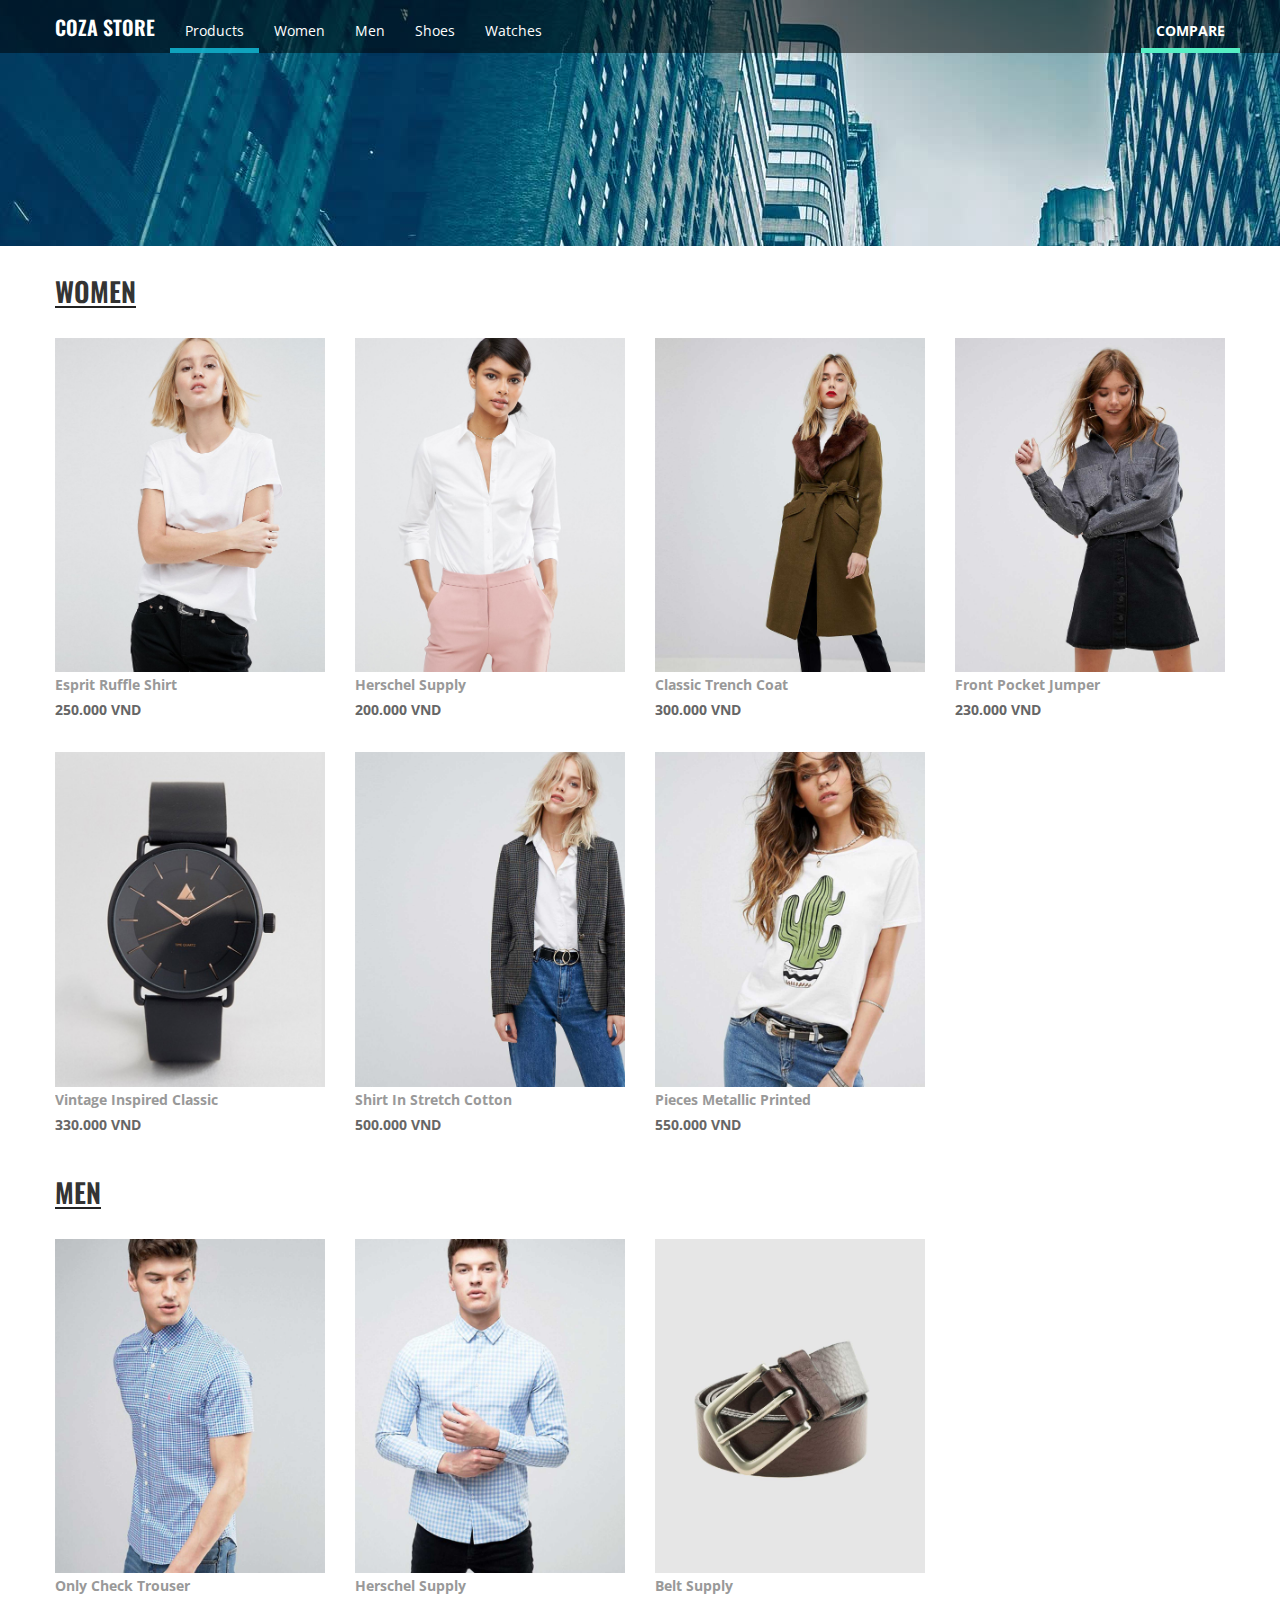
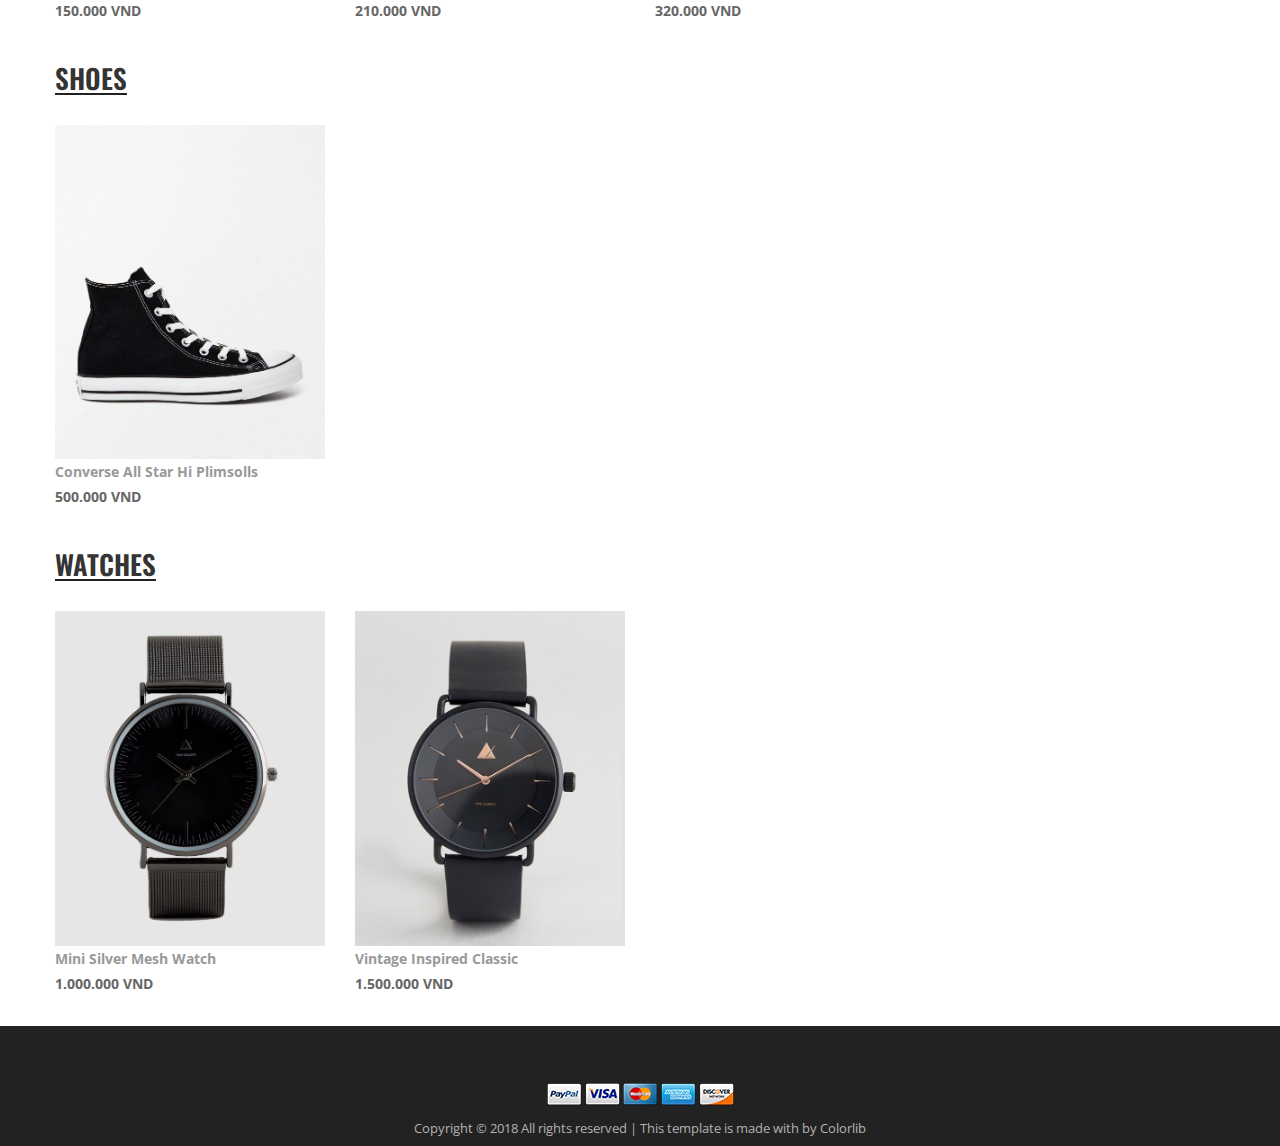
<file: grid-products/index.html>
<!DOCTYPE html>
<html lang="en">
<head>
  <meta charset="UTF-8">
  <meta name="viewport" content="width=device-width, initial-scale=1.0">
  <meta http-equiv="X-UA-Compatible" content="ie=edge">
  <link href="https://fonts.googleapis.com/css?family=Open+Sans:300,400" rel="stylesheet">
  <link href="https://fonts.googleapis.com/css?family=Oswald:600" rel="stylesheet">
  <link rel="stylesheet" href="style/reset.css">
  <link rel="stylesheet" href="style/style.css">
  <title>Coza Store</title>
</head>
<body>
  <header class="page-header">
    <nav class="page-header__nav nav">
        <div class="container">
          <ul class="nav__menu">
            <li class="nav__item nav__item--logo"><a href="">coza store</a></li>
            <li class="nav__item"><a href="javascript:void(0)" data-type="all" class="nav__link active">Products</a></li>
            <li class="nav__item"><a href="javascript:void(0)" data-type="women" class="nav__link">Women</a></li>
            <li class="nav__item"><a href="javascript:void(0)" data-type="men" class="nav__link">Men</a></li>
            <li class="nav__item"><a href="javascript:void(0)" data-type="shoes" class="nav__link">Shoes</a></li>
            <li class="nav__item"><a href="javascript:void(0)" data-type="watches" class="nav__link">Watches</a></li>
            <li class="nav__item nav__item--compare" id="compare-products"><a href="javascript:void(0)" class="active">Compare</a></li>
          </ul>
      </div>
    </nav>
  </header>

  <main class="body">
    <div class="container">
      <section class="list-products"></section>
    </div>
  </main>

  <footer class="page-footer">
    <div class="container">
      <ul class="payment">
        <li class="payment__item"><a href=""><img src="image/icon-pay-01.png" alt=""></a></li>
        <li class="payment__item"><a href=""><img src="image/icon-pay-02.png" alt=""></a></li>
        <li class="payment__item"><a href=""><img src="image/icon-pay-03.png" alt=""></a></li>
        <li class="payment__item"><a href=""><img src="image/icon-pay-04.png" alt=""></a></li>
        <li class="payment__item"><a href=""><img src="image/icon-pay-05.png" alt=""></a></li>
      </ul>
      <p class="page-footer__copyright">
        Copyright &copy; 2018 All rights reserved | This template is made with  by Colorlib
      </p>
    </div>
  </footer>

  <!--  SHORTCODE -->
  <section class="modal modal--black modal--off">
    <div class="modal__content">
      <div class="container">
        <h1 class="modal__title"><a href="">This is title</a></h1>
        <p class="modal__price text--primary text--medium" data-prefix-price="Price">Price: 400</p>
        <p class="modal__description">This is description</p>
        <button class="btn modal__button" id="modal__close">Close</button>
      </div>
    </div>
  </section>

  <!-- COMPARE -->
  <section class="modal modal--white modal--effect-uptodown" id="modal-compare">
    <div class="modal__header">
      <a href="#" class="modal__btn-close" id="modal--white-btn-close">&#10539;</a>
    </div>
    <div class="modal__body">
      <div class="container">
        <h1 class="modal-compare__title">Product Compare</h1>
        <div class="modal-compare__result"></div>
      </div>
    </div>
  </section>

  <script src="https://code.jquery.com/jquery-2.1.4.js"></script>

  <script type="text/javascript" src="js/global.js"></script>
  <script type="text/javascript" src="js/app.js"></script>
  <script type="text/javascript" src="js/quickview.js"></script>
  <script type="text/javascript" src="js/data.js"></script>
  <script type="text/javascript" src="js/load_data.js"></script>
  <script type="text/javascript" src="js/compare_product.js"></script>
</body>
</html>
</file>
<file: grid-products/style/style.css>
*{
  margin: 0;
  padding: 0;
}
body {
  width: 100%;
  font-size: 13px;
  line-height: 25px;
  font-family: 'Open Sans', sans-serif;
  color: #343434;
  background: #fff;
}
.container {
  width: 1200px;
  margin: 0 auto;
  padding: 0 15px;
}
.nav__item--logo a,
.title-page,
.modal__title,
.modal__title a,
.modal-compare__title {
  font-family: 'Oswald', sans-serif;
}

/* 1. HEADER */

.page-header {
  background: #222 url(../image/transparent.jpg) top left no-repeat fixed;
  height: 246px;
  margin-bottom: 20px;

}
.page-header__nav {
  background-color: rgba(0, 0, 0, 0.5)
}
.nav__menu {
  list-style: none;
  display: flex;
  align-items: baseline;
  margin-left: -15px;
  margin-right: -15px;
}
.nav__item--compare {
  margin-left: auto;
  font-weight: bold;
}
.nav__item a {
  position: relative;
  display: inline-block;
  color: #fff;
  padding: 8px 15px 5px;
  font-size: 14px;
  text-transform: capitalize;
  border-bottom: 5px solid transparent;
}
.nav__item .active {
  border-bottom: 5px solid rgba(19, 194, 224, 0.8)
}
.nav__item a, .nav__link::after {
  -webkit-transition: all .3s ease-in-out;
     -moz-transition: all .3s ease-in-out;
          transition: all .3s ease-in-out;
}
.nav__link::after {
  content: '';
  position: absolute;
  bottom: -5px;
  left: 0;
  display: block;
  width: 0;
  height: 5px;
  background: rgba(19, 194, 224, 0.8);
}
.nav__link:hover::after {
  width: 100%;
}

.nav__item--compare .active {
  border-bottom-color: #55efc4;
}
.nav__item--compare a  {
  text-transform: uppercase;
}
.nav__item--logo a {
  font-weight: 600;
  text-transform: uppercase;
  font-size: 20px;
  border: none;
  padding-top: 15px;
}
.nav__item--logo:hover a {
  border: none;
}


/* 2. BODY */
.title-page {
  font-weight: 600;
  font-size: 27px;
  text-transform: uppercase;
  line-height: 30px;
  padding: 10px 0 30px;
}
.title-page__text {
  display: inline-block;
  border-bottom: 2px solid #222;
}
.body__product {
  display: flex;
  flex-wrap: wrap;
  margin-left: -15px;
  margin-right: -15px;
}
.product__item {
  position: relative;
  max-width: 25%;
  padding: 0 15px 30px;
}
.product__figure {
  overflow: hidden;
}
.product__figure--selected::before {
  content: '\2713';
  display: block;
  cursor: pointer;
  position: absolute;
  z-index: 2;
  top: 10px;
  right: 25px;
  text-align: center;
  border-radius: 100%;
  width: 20px;
  height: 20px;
  line-height: 20px;
  font-weight: bold;
  background-color: #17a2b8;
  color: #fff;
}
.product__figure--selected:hover::before {
  content: '\2717';
  background-color: #e17055;
}
.product__image {
  overflow: hidden;
  position: relative;
}
.product__image:hover img {
  -webkit-transform: scale(1.2);
     -moz-transform: scale(1.2);
       -o-transform: scale(1.2);
          transform: scale(1.2);
}
.product__control {
  position: absolute;
  display: flex;
  justify-content: center;
  align-items: center;
  bottom: -80px;
  left: 50%;
  opacity: 0;
  background-color: #fff;
  color: #222;
  border-radius: 300px;
  -webkit-transform: translateX(-50%);
     -moz-transform: translateX(-50%);
       -o-transform: translateX(-50%);
          transform: translateX(-50%);
}
.product__image:hover .product__control {
  bottom: 30px;
  opacity: 1;
}
.product--btn {
  background-color: transparent;
  border: none;
  outline: none;
  padding: 12px;
  font-size: 11px;
  color: #222;
}
.product__quick-view:hover, .product__compare:hover {
  text-decoration: underline;
}
.product__compare.text--disable {
  cursor: not-allowed;
}
.product__name, .product__price {
  text-transform: capitalize;
  font-weight: bold;
  font-size: 14px;
}
.product__name a {
  color: #999
}
.product__name a:hover {
  text-decoration: underline;
}
.product__price {
  color: #666
}
.product__description {
  display: none;
}

/* 3. FOOTER */
.page-footer {
  background: #222;
  color: #b2b2b2;
  text-align: center;
  padding: 5px 0;
}
.payment {
  padding: 50px 0 10px;
}
.payment__item {
  display: inline-block;
}

/* MODAL */
.modal.modal--off {
  display: none;
}
.modal {
  position: fixed;
  overflow: hidden;
  top: 0;
  left: 0;
  width: 100%;
  height: 100%;
  z-index: 9;
  display: flex;
  justify-content: center;
  align-items: center;
  color: #fff;
}
.modal--black {
  background-color: rgba(0, 0, 0, .6);
}
.modal__content {
  padding: 30px 0;
  background-color: rgba(0, 0, 0, .8);
  width: 100%;
  display: flex;
  align-items: center;
  margin-top: -70px;
}
.modal__title, .modal__title a {
  color: #fff;
  font-size: 30px;
  line-height: 30px;
  padding-bottom: 17px;
  text-transform: capitalize;
}
.modal__title:hover, .modal__title a:hover {
  color: #13c2e0;
  font-style: italic;
}
.modal__button {
  margin-top: 15px;
  float: right;
}
.modal__button:hover {
  border: 1px solid #13c2e0;
  color: #13c2e0;
}
.modal-compare__title {
  color: #222;
  font-size: 30px;
  margin-bottom: 80px;
  text-transform: uppercase;
  text-align: center;
}

/* MODAL WHITE */
.modal--effect-uptodown {
  top: -1500px;
}
.modal--white {
  background-color: rgba(255, 255, 255, .9);
}
.modal__btn-close {
  font-size: 50px;
  position: absolute;
  top: 30px;
  right: 60px;
}
.modal__body {
  display: flex;
  flex-wrap: wrap;
  justify-content: center;
}
.modal--white__product {
  justify-content: center;
  align-items: center;
}
/* COMMON */
.fixed {
  position: fixed;
  top: 0;
  left: 0;
  z-index: 8;
}
.btn {
  padding-left: 20px;
  padding-right: 20px;
}
.btn--primary {
  border: 1px solid #13c2e0;
  color: #13c2e0
}
.text--primary {
  color: #13c2e0;
}
.text--medium {
  font-size: 14px;
}
.text--disable {
  color: #ccc;
}
.turn-off-scroll {
  overflow: hidden;
  position: fixed;
}
.modal__btn-close:hover {
  -webkit-transform: rotate(90deg);
     -moz-transform: rotate(90deg);
       -o-transform: rotate(90deg);
          transform: rotate(90deg);
}
.product__image img,
.product__control,
.modal--effect-uptodown,
.modal__btn-close {
  -webkit-transition: all .3s ease-in-out;
     -moz-transition: all .3s ease-in-out;
          transition: all .3s ease-in-out;
}
</file>
